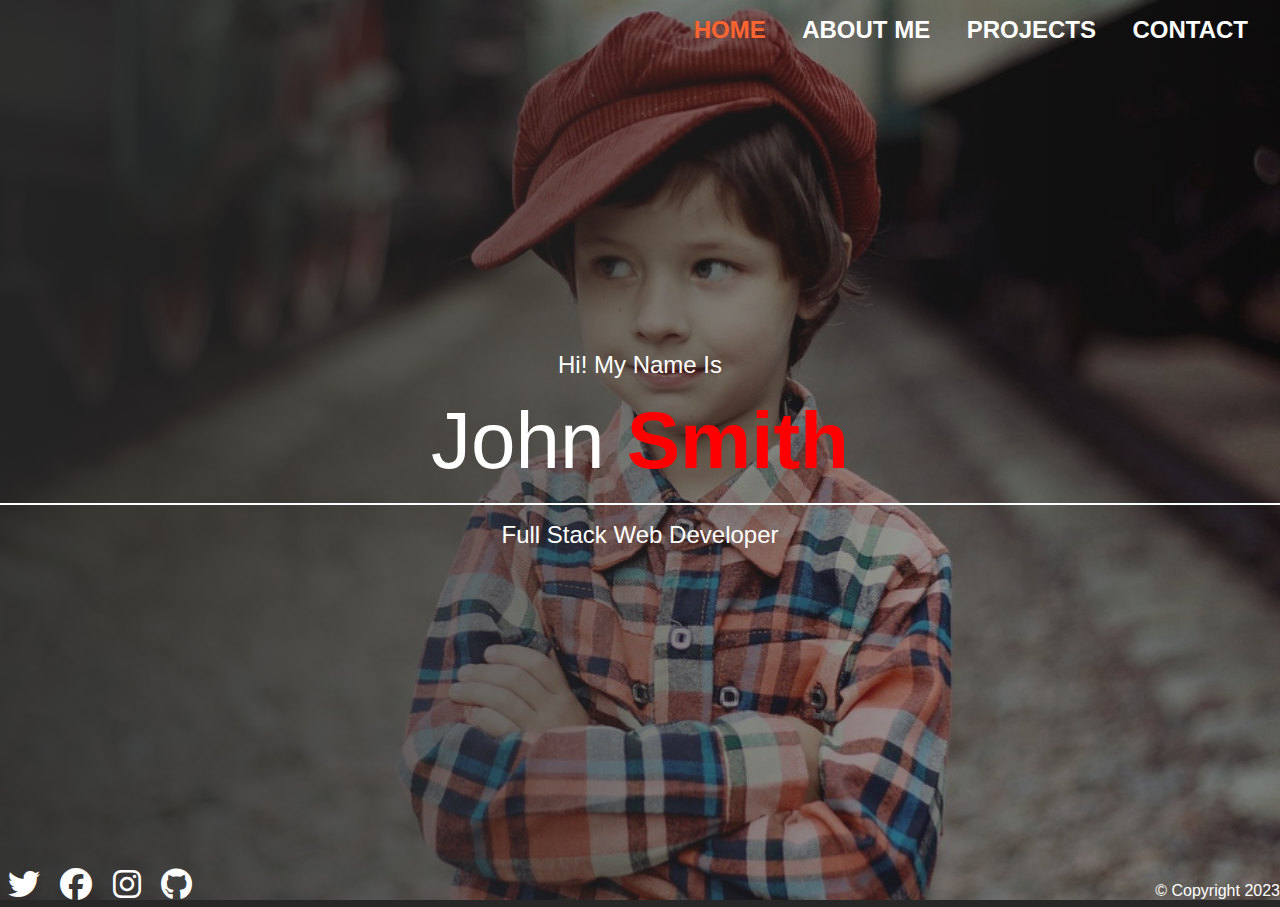
<file: index.html>
<!DOCTYPE html>
<html lang="en">
  <head>
    <meta charset="UTF-8" />
    <meta http-equiv="X-UA-Compatible" content="IE=edge" />
    <meta name="viewport" content="width=device-width, initial-scale=1.0" />
    <title>PORTFOLIO</title>
    <link rel="stylesheet" href="./css/main.css" />
    <!--     <link
      rel="stylesheet"
      href="https://cdnjs.cloudflare.com/ajax/libs/font-awesome/6.3.0/css/all.min.css"
      integrity="sha512-SzlrxWUlpfuzQ+pcUCosxcglQRNAq/DZjVsC0lE40xsADsfeQoEypE+enwcOiGjk/bSuGGKHEyjSoQ1zVisanQ=="
      crossorigin="anonymous"
      referrerpolicy="no-referrer"
    /> -->
  </head>
  <body>
    <div class="home-bgImg-container">
      <nav class="nav">
        <ul class="nav__list">
          <li class="nav__item">
            <a href="index.html" class="nav__link nav__link--active">Home</a>
          </li>
          <li class="nav__item">
            <a href="about.html" class="nav__link">About Me</a>
          </li>
          <li class="nav__item">
            <a href="projects.html" class="nav__link">Projects</a>
          </li>
          <li class="nav__item">
            <a href="contact.html" class="nav__link">Contact</a>
          </li>
        </ul>
      </nav>

      <main class="home">
        <h2>Hi! My Name Is</h2>
        <h1 class="home__name">
          John
          <span class="home__name--last">Smith</span>
        </h1>
        <h2>Full Stack Web Developer</h2>
      </main>
      <footer class="horizontal">
        <div class="social-icons">
          <a href=""> <i class="fab fa-twitter fa-2x"></i></a>
          <a href=""> <i class="fab fa-facebook fa-2x"></i></a>
          <a href=""> <i class="fab fa-instagram fa-2x"></i></a>
          <a href=""> <i class="fab fa-github fa-2x"></i></a>
        </div>
        <div class="copyright">&copy; Copyright 2023</div>
      </footer>
    </div>
  </body>
</html>
</file>
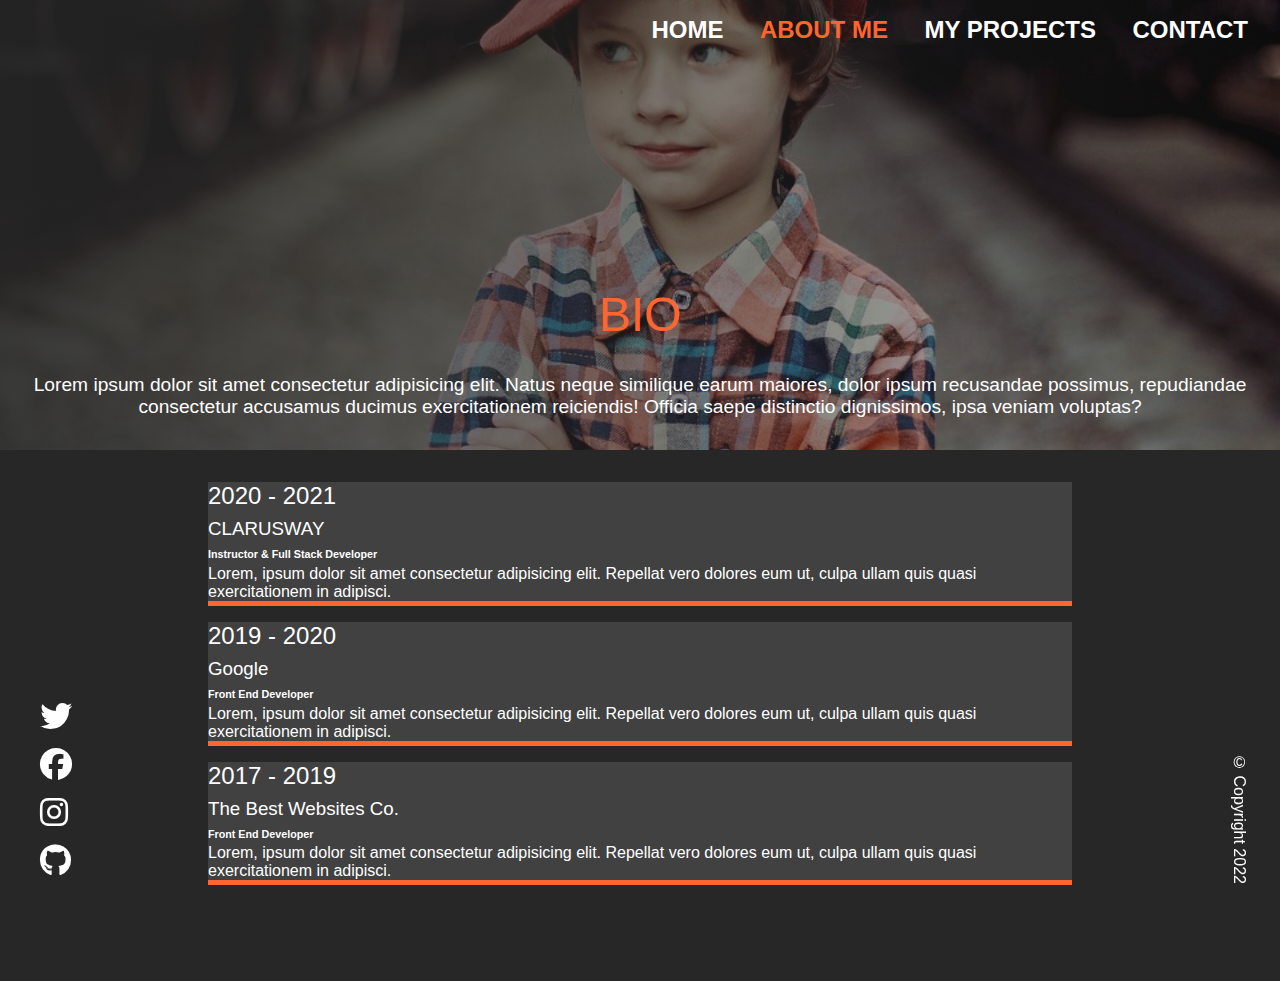
<file: about.html>
<!DOCTYPE html>
<html lang="en">
  <head>
    <meta charset="UTF-8" />
    <meta http-equiv="X-UA-Compatible" content="IE=edge" />
    <meta name="viewport" content="width=device-width, initial-scale=1.0" />

    <link rel="stylesheet" href="css/main.css" />
    <title>Portfolio-About</title>
  </head>
  <body>
    <div class="about-bgImg-container">
      <!-- ABOUT NAV -->
      <nav class="nav">
        <ul class="nav__list">
          <li class="nav__item">
            <a href="index.html" class="nav__link">Home</a>
          </li>
          <li class="nav__item">
            <a href="about.html" class="nav__link nav__link--active"
              >About Me</a
            >
          </li>
          <li class="nav__item">
            <a href="projects.html" class="nav__link">My Projects</a>
          </li>
          <li class="nav__item">
            <a href="contact.html" class="nav__link">Contact</a>
          </li>
        </ul>
      </nav>

      <div class="about__bio-image">
        <h2>BIO</h2>
        <p>
          Lorem ipsum dolor sit amet consectetur adipisicing elit. Natus neque
          similique earum maiores, dolor ipsum recusandae possimus, repudiandae
          consectetur accusamus ducimus exercitationem reiciendis! Officia saepe
          distinctio dignissimos, ipsa veniam voluptas?
        </p>
      </div>
    </div>

    <!-- ABOUT MAIN -->

    <main class="about">
      <div class="about__container">
        <div class="about__job">
          <h2 class="text-secondary">2020 - 2021</h2>
          <h3>CLARUSWAY</h3>
          <h6>Instructor & Full Stack Developer</h6>
          <p>
            Lorem, ipsum dolor sit amet consectetur adipisicing elit. Repellat
            vero dolores eum ut, culpa ullam quis quasi exercitationem in
            adipisci.
          </p>
        </div>
        <div class="about__job">
          <h2 class="text-secondary">2019 - 2020</h2>
          <h3>Google</h3>
          <h6>Front End Developer</h6>
          <p>
            Lorem, ipsum dolor sit amet consectetur adipisicing elit. Repellat
            vero dolores eum ut, culpa ullam quis quasi exercitationem in
            adipisci.
          </p>
        </div>
        <div class="about__job">
          <h2 class="text-secondary">2017 - 2019</h2>
          <h3>The Best Websites Co.</h3>
          <h6>Front End Developer</h6>
          <p>
            Lorem, ipsum dolor sit amet consectetur adipisicing elit. Repellat
            vero dolores eum ut, culpa ullam quis quasi exercitationem in
            adipisci.
          </p>
        </div>
      </div>
    </main>

    <!-- ABOUT FOOTER -->
    <footer class="vertical">
      <div class="social-icons">
        <a href="#">
          <i class="fab fa-twitter fa-2x"></i></a>
        <a href="#">
          <i class="fab fa-facebook fa-2x"></i></a>
        <a href="#">
          <i class="fab fa-instagram fa-2x"></i></a>
        <a href="#">
          <i class="fab fa-github fa-2x"></i></a>
      </div>
      <div class="copyright">&copy; Copyright 2022</div>
    </footer>
  </body>
</html>
</file>
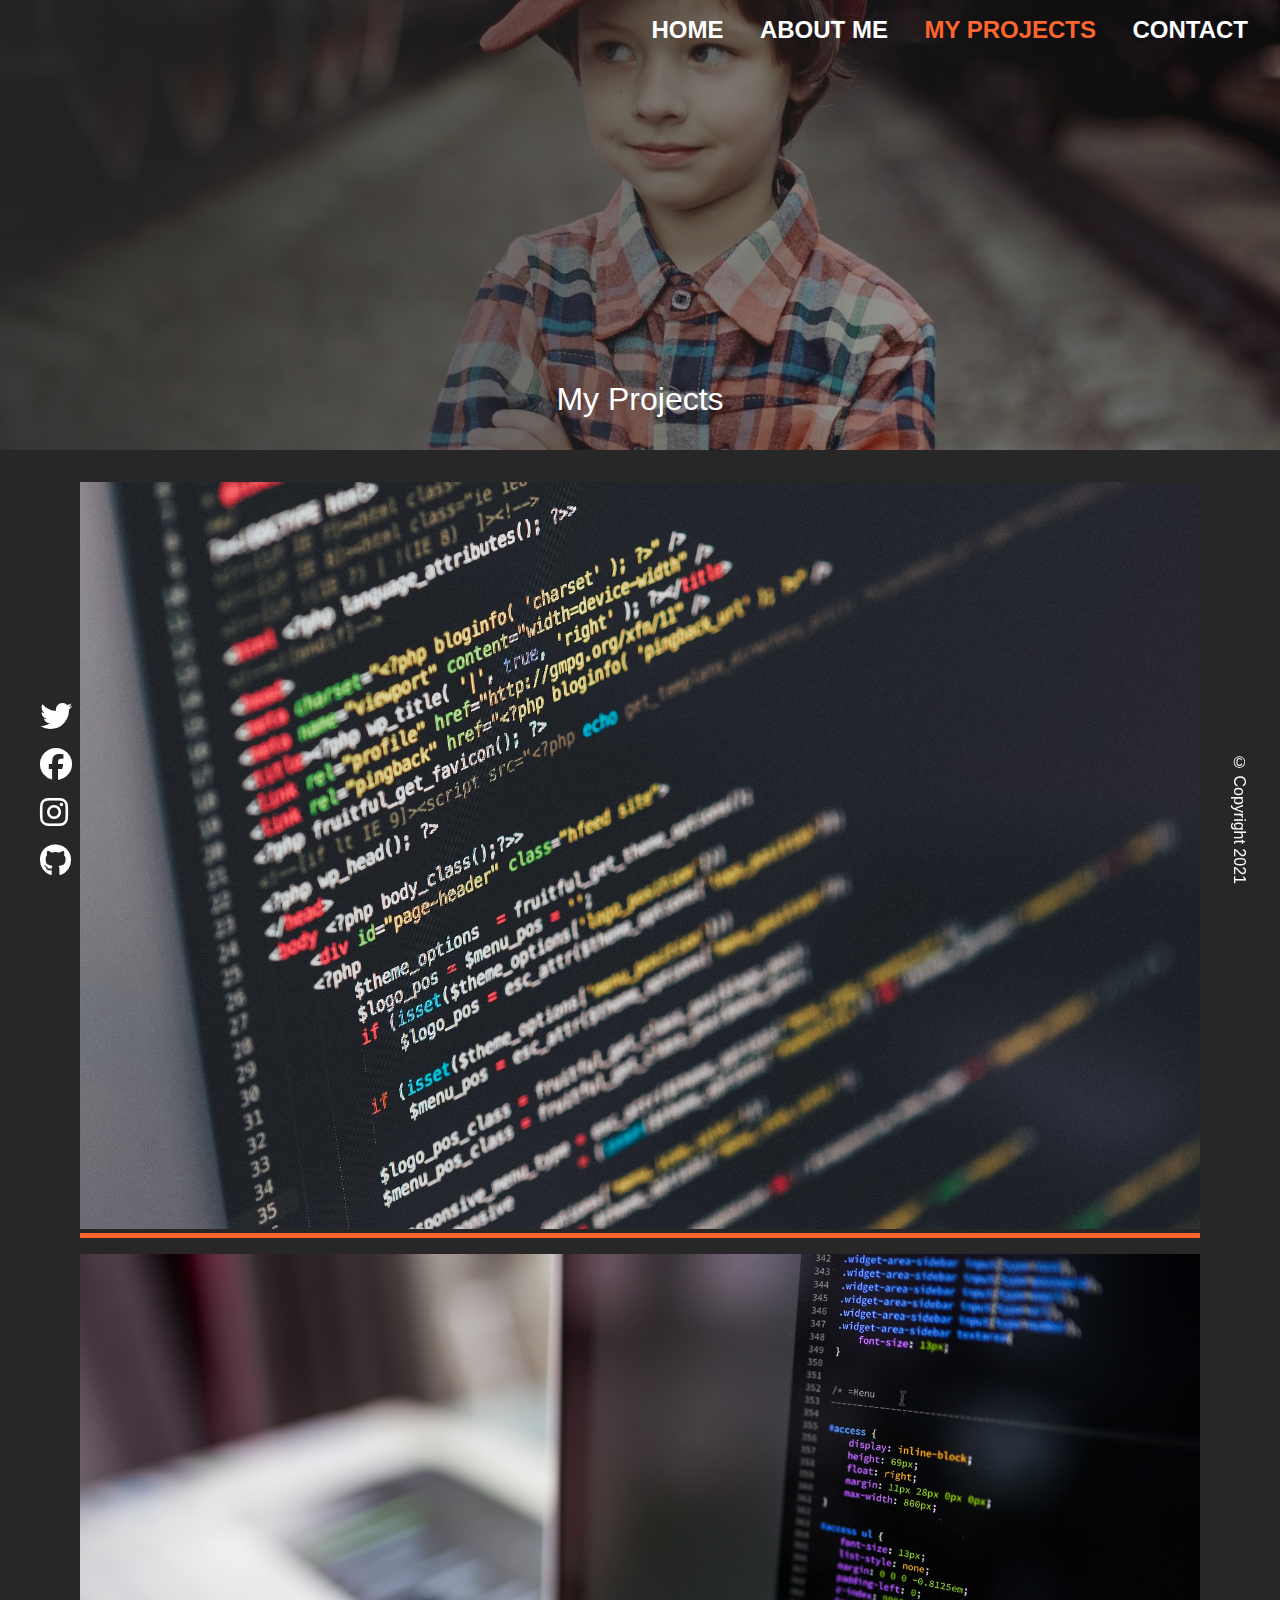
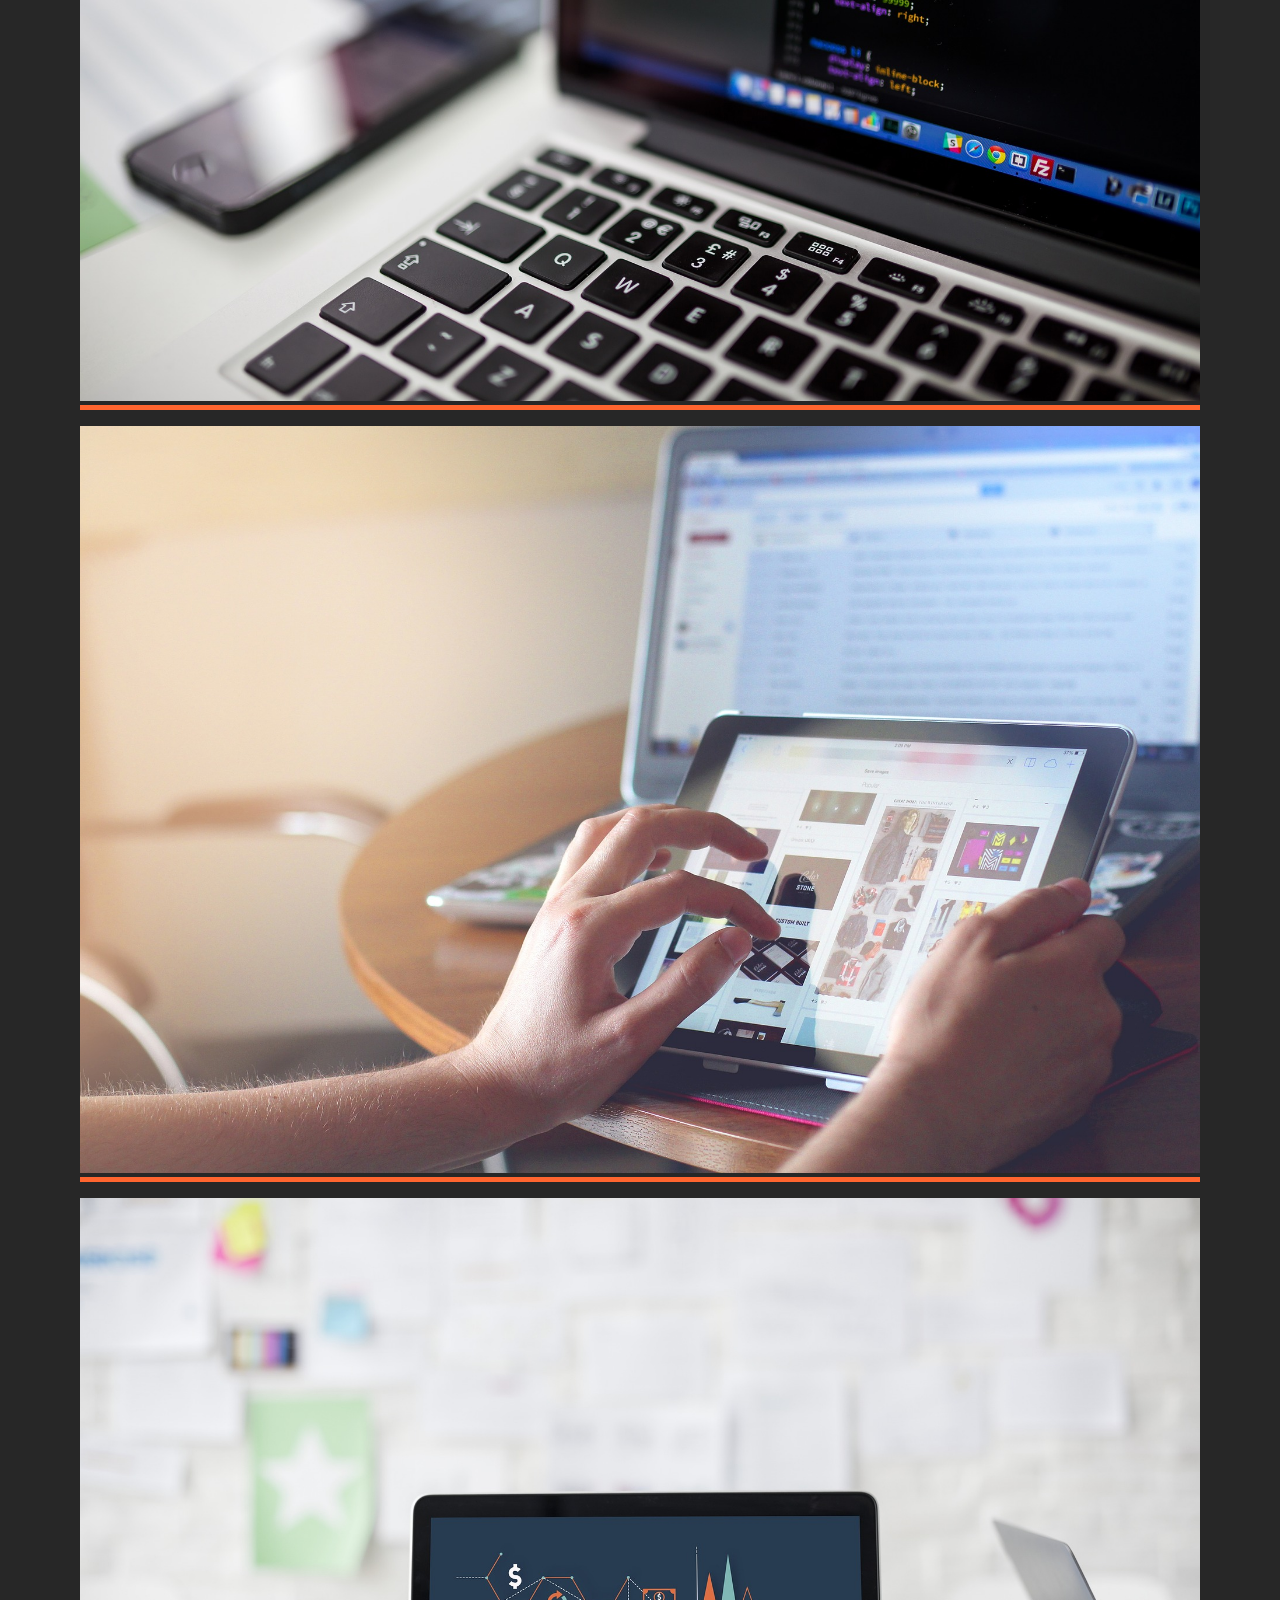
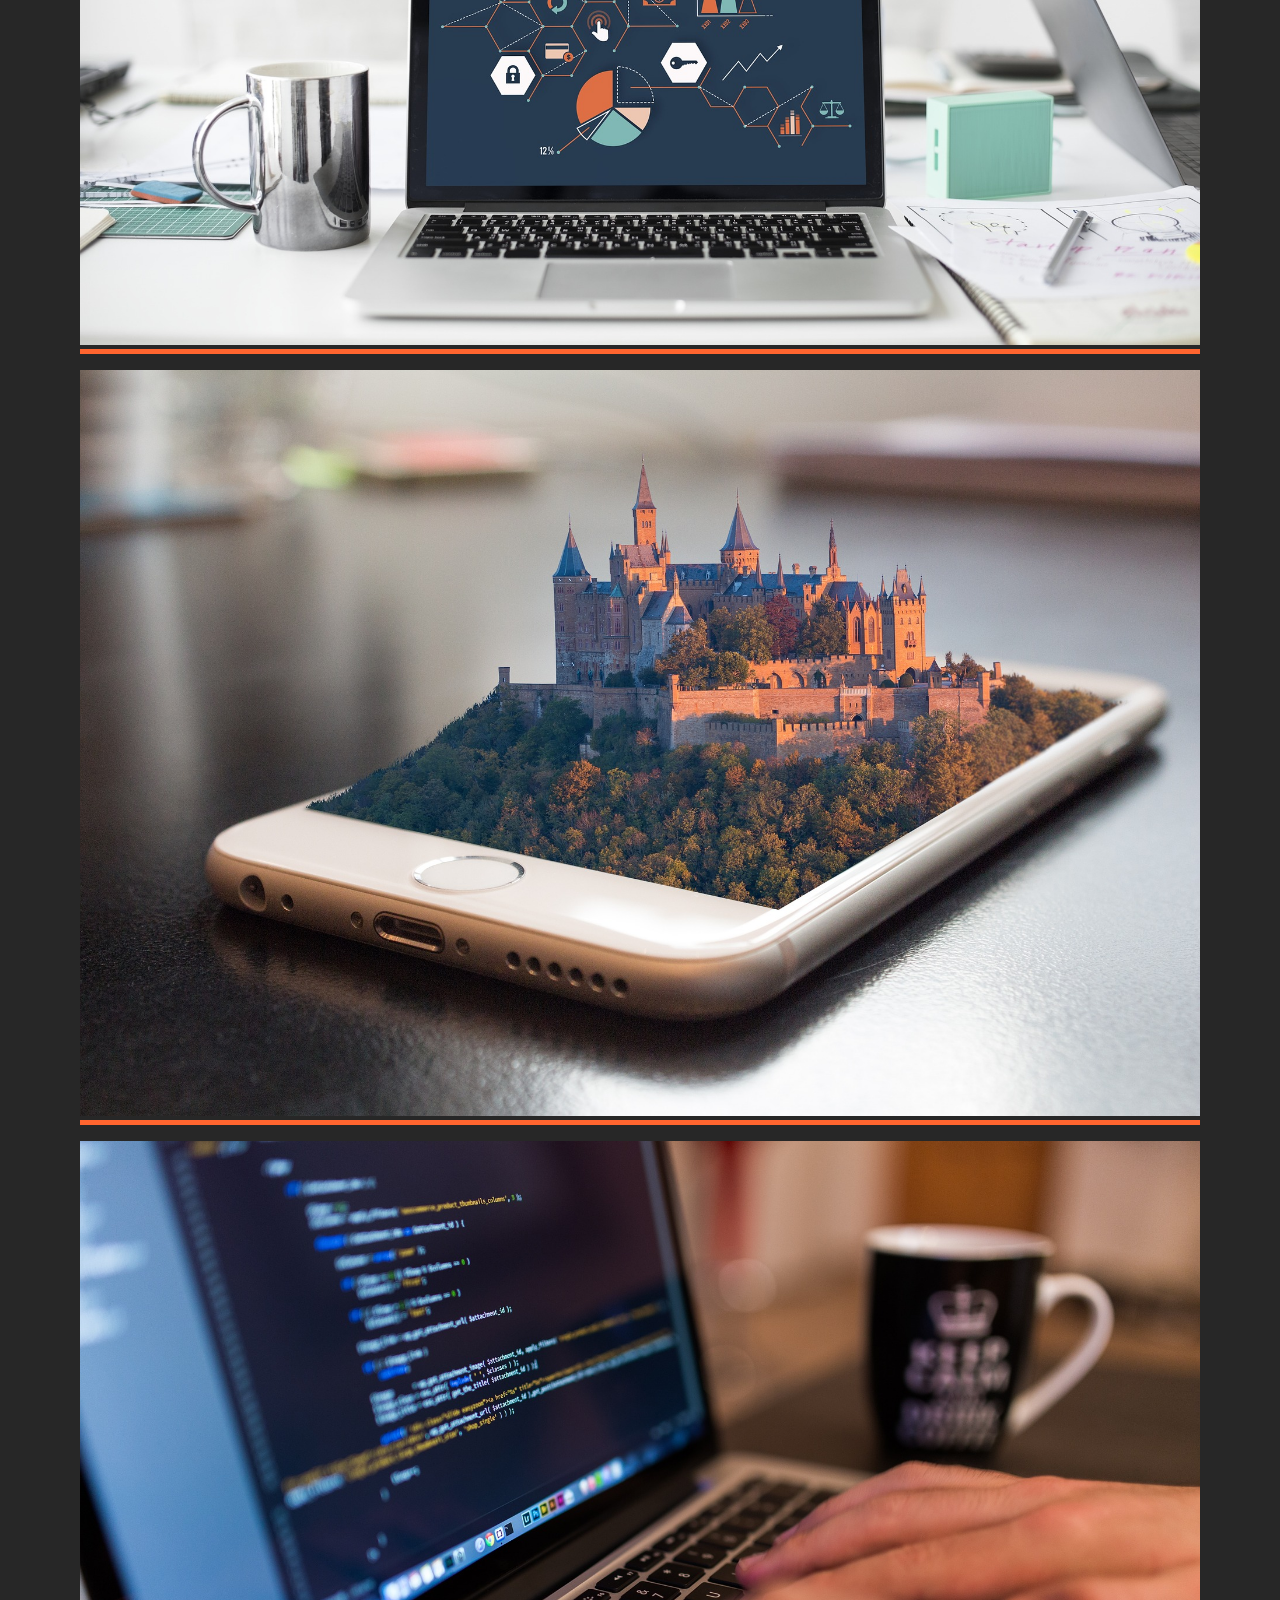
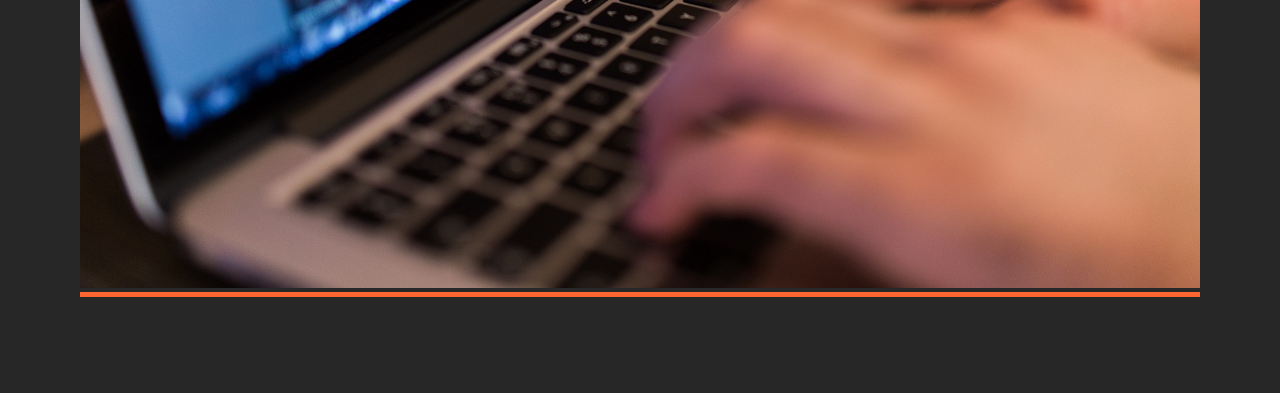
<file: projects.html>
<!DOCTYPE html>
<html lang="en">
  <head>
    <meta charset="UTF-8" />
    <meta name="viewport" content="width=device-width, initial-scale=1.0" />
    <meta http-equiv="X-UA-Compatible" content="ie=edge" />

    <link rel="stylesheet" href="css/main.css" />
    <title>Portfolio-Projects</title>
  </head>
  <body>
    <div class="project-bgImg-container">
      <!-- PROJECT NAV -->
      <nav class="nav">
        <ul class="nav__list">
          <li class="nav__item">
            <a href="index.html" class="nav__link">Home</a>
          </li>
          <li class="nav__item">
            <a href="about.html" class="nav__link">About Me</a>
          </li>
          <li class="nav__item">
            <a href="projects.html" class="nav__link nav__link--active"
              >My Projects</a
            >
          </li>
          <li class="nav__item">
            <a href="contact.html" class="nav__link">Contact</a>
          </li>
        </ul>
      </nav>

      <div class="projects__bio-image">
        <h1>My Projects</h1>
      </div>
    </div>

    <!-- PROJECT MAIN -->
    <main class="projects">
      <div class="projects__items">
        <div class="projects__item">
          <img src="images/project-1.jpg" alt="My Project" />
        </div>

        <div class="projects__item">
          <img src="images/project-2.jpg" alt="My Project" />
        </div>
        <div class="projects__item">
          <img src="images/project-3.jpg" alt="My Project" />
        </div>
        <div class="projects__item">
          <img src="images/project-4.jpg" alt="My Project" />
        </div>

        <div class="projects__item">
          <img src="images/project-5.jpg" alt="My Project" />
        </div>
        <div class="projects__item">
          <img src="images/project-6.jpg" alt="My Project" />
        </div>
      </div>
    </main>

    <!-- PROJECT FOOTER -->
    <footer class="vertical">
      <div class="social-icons">
        <a href="#">
          <i class="fab fa-twitter fa-2x"></i>
        </a>
        <a href="#">
          <i class="fab fa-facebook fa-2x"></i>
        </a>
        <a href="#">
          <i class="fab fa-instagram fa-2x"></i>
        </a>
        <a href="#">
          <i class="fab fa-github fa-2x"></i>
        </a>
      </div>

      <div class="copyright">&copy; Copyright 2021</div>
    </footer>
  </body>
</html>
</file>
<file: css/main.css>
@import url(https://cdnjs.cloudflare.com/ajax/libs/font-awesome/6.3.0/css/all.min.css);
* {
  margin: 0;
  padding: 0;
  box-sizing: border-box;
}

@media screen and (min-width: 0px) {
  .nav {
    padding: 0.5rem;
  }
  .nav__list {
    text-align: center;
  }
  .nav__item {
    padding-right: 0.7rem;
  }
  .nav .nav__link {
    font-size: 0.9rem;
  }
  .contact h2 {
    font-size: 2rem;
    margin-bottom: 1rem;
  }
  .contact__list {
    gap: 2rem 1.2rem;
    font-size: 1.2rem;
  }
}
@media screen and (min-width: 576px) {
  .nav {
    padding: 0.7rem;
  }
  .nav__list {
    text-align: right;
  }
  .nav__item {
    padding-right: 1rem;
  }
  .nav .nav__link {
    font-size: 1rem;
  }
  .contact h2 {
    font-size: 2.5rem;
    margin-bottom: 1.5rem;
  }
  .contact__list {
    gap: 2.5rem 2rem;
    font-size: 1.5rem;
  }
}
@media screen and (min-width: 768px) {
  .nav__item {
    padding-right: 1.3rem;
  }
  .nav .nav__link {
    font-size: 1.3rem;
  }
  .projects__item {
    width: 100%;
  }
}
@media screen and (min-width: 1024px) {
  .nav__item {
    padding-right: 1.5rem;
  }
  .nav .nav__link {
    font-size: 1.5rem;
  }
  .projects__item {
    width: 50%;
  }
  .contact__list {
    flex-direction: column;
  }
}
@media screen and (min-width: 1600px) {
  .projects__item {
    width: 33%;
  }
}
.link-style a, .middle a, .vertical .social-icons a, .horizontal a {
  padding: 0.5rem;
  transition: all 1s;
}
.link-style a:hover, .middle a:hover, .vertical .social-icons a:hover, .horizontal a:hover {
  color: #ff652f;
}

.horizontal {
  height: 10vh;
  display: flex;
  justify-content: space-between;
  align-items: flex-end;
}

.vertical {
  display: flex;
  justify-content: space-between;
  padding: 2rem;
}
.vertical .social-icons {
  display: flex;
  flex-direction: column;
  position: fixed;
  bottom: 1rem;
}
.vertical .copyright {
  position: fixed;
  bottom: 1rem;
  right: 2rem;
  /* transform: rotate(90deg) translate(-3rem, -5rem); */
  writing-mode: vertical-lr;
}

.middle {
  height: 10vh;
  display: flex;
  flex-direction: column;
  justify-content: flex-start;
  align-items: center;
  gap: 1rem;
}

.nav {
  padding: 1rem;
  height: 10vh;
}
.nav__list {
  text-align: right;
}
.nav__item {
  display: inline;
  padding: 1rem;
}
.nav__link {
  text-transform: uppercase;
  text-decoration: none;
  font-family: "Segoe UI", Tahoma, Geneva, Verdana, sans-serif;
  font-size: 1rem;
  font-weight: 600;
  transition: all 1s;
}
.nav__link:hover {
  color: #0000ff;
}
.nav__link--active {
  color: #ff652f;
}

.contact-bgImg-container {
  background: linear-gradient(to right, rgba(39, 39, 39, 0.9), rgba(39, 39, 39, 0.3)), url(../images/bg1.jpg);
  height: 100vh;
  width: 100%;
  background-position: center center;
  background-size: cover;
}

.contact {
  height: 75vh;
  display: flex;
  justify-content: center;
  align-items: center;
  flex-direction: column;
  text-align: center;
}
.contact h2 {
  font-size: 3rem;
  margin-bottom: 1.5rem;
}
.contact__list {
  font-size: 1.5rem;
  display: flex;
  justify-content: center;
  flex-direction: column;
  gap: 2.5rem;
}
.contact .text-secondary {
  color: #ff652f;
}

.about-bgImg-container {
  background: linear-gradient(to right, rgba(39, 39, 39, 0.9), rgba(39, 39, 39, 0.3)), url(../images/bg1.jpg);
  height: 50vh;
  width: 100%;
  background-position: center center;
  background-size: cover;
  display: flex;
  flex-direction: column;
  justify-content: space-between;
}
.about-bgImg-container .about__bio-image {
  text-align: center;
}
.about-bgImg-container .about__bio-image h2 {
  color: #ff652f;
  font-size: 3rem;
  font-weight: 400;
}
.about-bgImg-container .about__bio-image p {
  margin: 2rem;
  font-size: 1.2rem;
}

.about__container {
  width: 70vw;
  margin: 2rem auto;
}
.about__job {
  background-color: #414141;
  margin: 1rem;
  border-bottom: 5px solid #ff652f;
}
.about h2, .about h3 {
  margin: 0.5rem 0;
}
.about h6 {
  margin: 0.3rem 0;
}

.home-bgImg-container {
  background: linear-gradient(to right, rgba(39, 39, 39, 0.9), rgba(39, 39, 39, 0.3)), url(../images/bg1.jpg);
  height: 100vh;
  width: 100%;
  background-position: center center;
  background-size: cover;
}

.home {
  height: 80vh;
  display: flex;
  justify-content: center;
  align-items: center;
  flex-direction: column;
}
.home__name {
  font-size: 5rem;
  padding: 1rem;
  margin-bottom: 1rem;
  border-bottom: 2px solid #fff;
  width: 100%;
  text-align: center;
}
.home__name--last {
  color: #ff0000;
  font-weight: 700;
}
.home h1, .home h2 {
  font-weight: 400;
}

.project-bgImg-container {
  background: linear-gradient(to right, rgba(39, 39, 39, 0.9), rgba(39, 39, 39, 0.3)), url(../images/bg1.jpg);
  height: 50vh;
  width: 100%;
  background-position: center center;
  background-size: cover;
  display: flex;
  flex-direction: column;
  justify-content: space-between;
}
.project-bgImg-container .projects__bio-image {
  text-align: center;
  margin-bottom: 2rem;
}

.projects__items {
  display: flex;
  width: 100%;
  justify-content: center;
  padding: 2rem 5rem;
  flex-direction: column;
  gap: 1rem 0;
}
.projects__item {
  width: 100%;
  border-bottom: 5px solid #ff652f;
  position: relative;
}
.projects__item img {
  width: 100%;
}
.projects__item::after {
  content: "";
  width: 100%;
  height: 100%;
  background-color: #ff652f;
  position: absolute;
  left: 0;
  opacity: 0;
  transition: 2s;
}
.projects__item:hover::after {
  opacity: 0.5;
}

body {
  color: #fff;
  font-family: "Segoe UI", Tahoma, Geneva, Verdana, sans-serif;
  background-color: #272727;
}

a {
  color: #fff;
}

h1,
h2,
h3 {
  font-weight: 400;
}

/*# sourceMappingURL=main.css.map */
</file>
